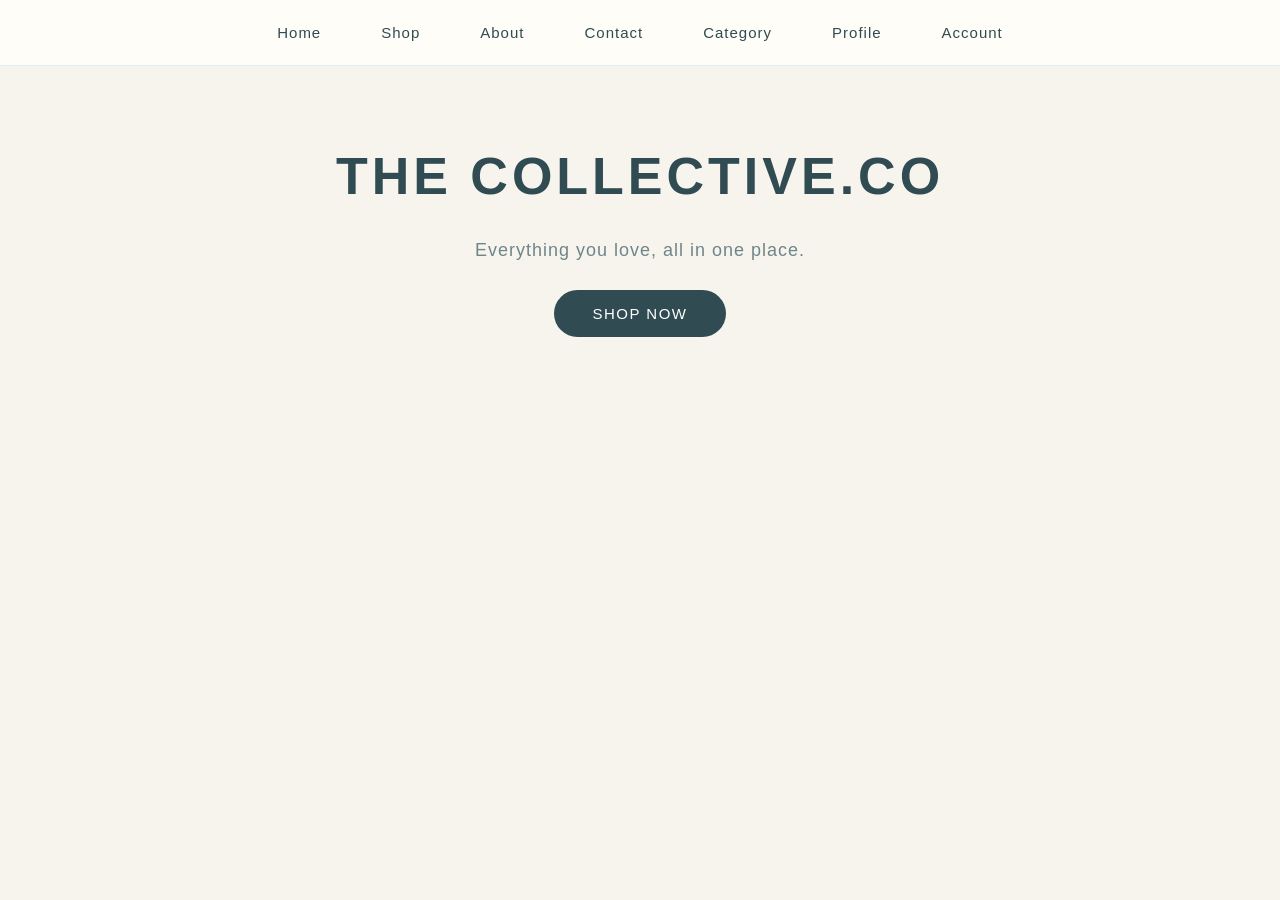
<file: index.html>
<!DOCTYPE html>
<html lang="en">

<head>
    <meta charset="UTF-8">
    <meta name="viewport" content="width=device-width, initial-scale=1.0">
    <title>THE COLLECTIVE.CO</title>

    <meta name="google-site-verification" content="JOUP25pT9IB8epHfjOO6u6NXHKwzKivZdHbyCZkrK34">

    <link rel="stylesheet" href="style.css">
</head>

<body>

<!-- =========================
     NAVIGATION
========================= -->

<nav>
    <a href="index.html">Home</a>
    <a href="shop.html">Shop</a>
    <a href="#" id="aboutBtn">About</a>
    <a href="contact.html">Contact</a>
    <a href="shop.html">Category</a>
    <a href="profile.html">Profile</a>

    <button id="accountBtn" class="account-button" type="button">
        Account
    </button>
</nav>


<!-- =========================
     HOME HERO
========================= -->

<main class="hero">

    <h1>THE COLLECTIVE.CO</h1>

    <p>Everything you love, all in one place.</p>

    <button class="shop-button" id="shopNowBtn" type="button">
        SHOP NOW
    </button>

</main>


<!-- =========================
     ABOUT POPUP
========================= -->

<div id="aboutPopup" class="about-popup">

    <div class="about-box">

        <button id="aboutClose" class="about-close" type="button">
            ×
        </button>

        <h2>About THE COLLECTIVE.CO</h2>

        <p>
            Everything you love, all in one place.
        </p>

        <p>
            THE COLLECTIVE.CO brings together beauty, fashion,
            accessories, electronics and more in one place.
        </p>

    </div>

</div>


<!-- =========================
     ACCOUNT POPUP
========================= -->

<div id="accountPopup" class="account-popup">

    <div class="account-box">

        <button id="closeAccount" class="close-account" type="button">
            ×
        </button>

        <h2>Welcome!</h2>

        <p>Would you like to:</p>

        <button id="signupTab" class="account-choice" type="button">
            SIGN UP
        </button>

        <button id="loginTab" class="account-choice" type="button">
            LOGIN
        </button>

    </div>

</div>


<!-- =========================
     HOME JAVASCRIPT
========================= -->

<script>
    document.addEventListener("DOMContentLoaded", () => {

        /* SHOP NOW */
        const shopNowBtn = document.getElementById("shopNowBtn");
        if (shopNowBtn) {
            shopNowBtn.addEventListener("click", () => {
                window.location.href = "shop.html";
            });
        }

        /* ABOUT POPUP */
        const aboutBtn = document.getElementById("aboutBtn");
        const aboutPopup = document.getElementById("aboutPopup");
        const aboutClose = document.getElementById("aboutClose");

        if (aboutBtn && aboutPopup) {
            aboutBtn.addEventListener("click", (event) => {
                event.preventDefault();
                aboutPopup.style.display = "flex";
            });
        }

        if (aboutClose && aboutPopup) {
            aboutClose.addEventListener("click", () => {
                aboutPopup.style.display = "none";
            });
        }

        if (aboutPopup) {
            aboutPopup.addEventListener("click", (event) => {
                if (event.target === aboutPopup) {
                    aboutPopup.style.display = "none";
                }
            });
        }

        /* ACCOUNT POPUP */
        const accountBtn = document.getElementById("accountBtn");
        const accountPopup = document.getElementById("accountPopup");
        const closeAccount = document.getElementById("closeAccount");

        if (accountBtn && accountPopup) {
            accountBtn.addEventListener("click", () => {
                accountPopup.style.display = "flex";
            });
        }

        if (closeAccount && accountPopup) {
            closeAccount.addEventListener("click", () => {
                accountPopup.style.display = "none";
            });
        }

        if (accountPopup) {
            accountPopup.addEventListener("click", (event) => {
                if (event.target === accountPopup) {
                    accountPopup.style.display = "none";
                }
            });
        }

        /* SIGN UP & LOGIN REDIRECTS */
        const signupTab = document.getElementById("signupTab");
        if (signupTab) {
            signupTab.addEventListener("click", () => {
                window.location.href = "signup.html";
            });
        }

        const loginTab = document.getElementById("loginTab");
        if (loginTab) {
            loginTab.addEventListener("click", () => {
                window.location.href = "login.html";
            });
        }

    });
</script>

</body>
</html>
</file>
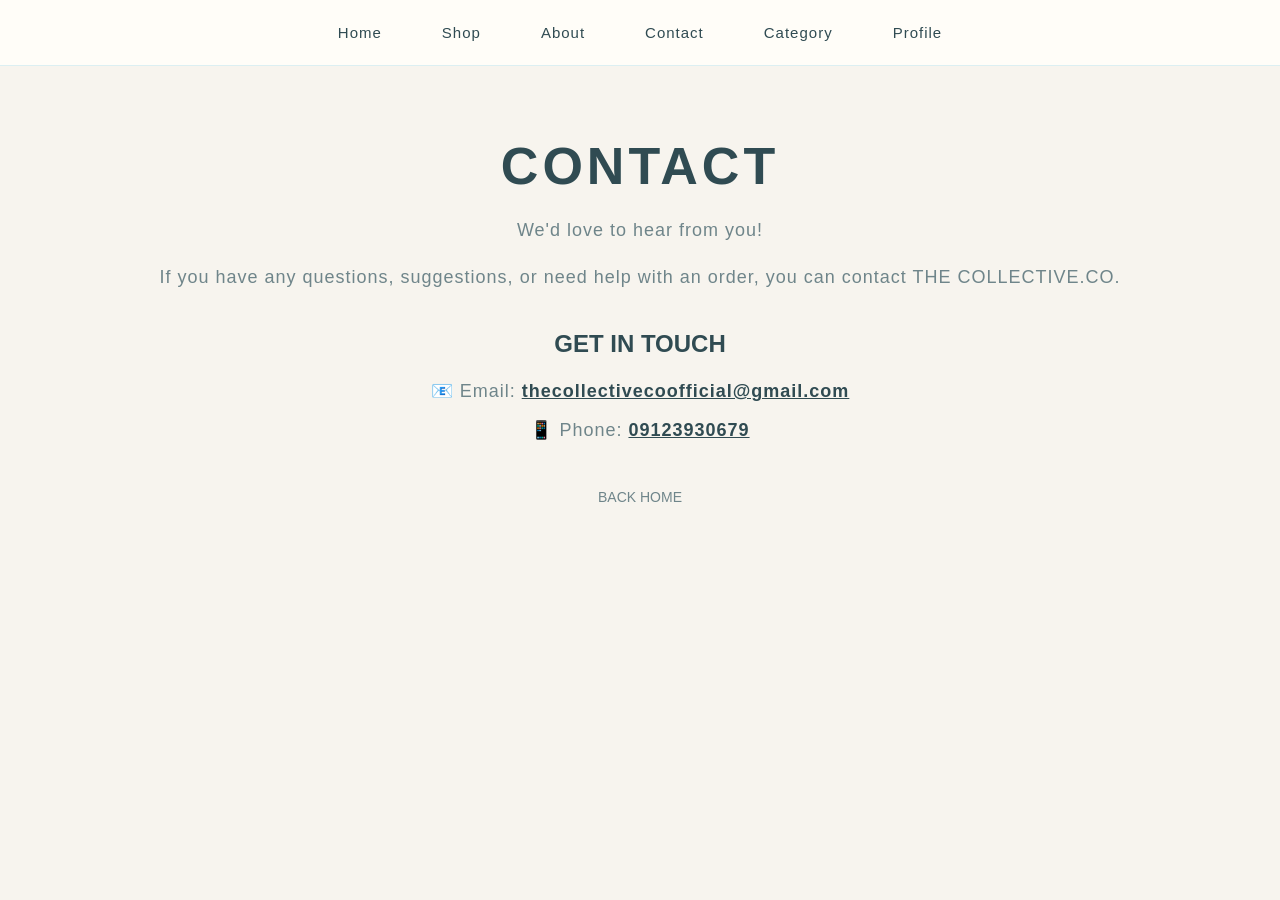
<file: contact.html>
<!DOCTYPE html>
<html lang="en">

<head>
    <meta charset="UTF-8">
    <meta name="viewport" content="width=device-width, initial-scale=1.0">
    <title>Contact | THE COLLECTIVE.CO</title>
    <link rel="stylesheet" href="style.css">
</head>

<body>

<!-- NAVIGATION -->
<nav>
    <a href="index.html">Home</a>
    <a href="shop.html">Shop</a>
    <a href="index.html">About</a>
    <a href="contact.html">Contact</a>
    <a href="shop.html">Category</a>
    <a href="profile.html">Profile</a>
</nav>

<!-- CONTACT PAGE -->
<div class="shop-header">

    <h1>CONTACT</h1>

    <p>We'd love to hear from you!</p>

    <br>

    <p>
        If you have any questions, suggestions, or need help with an order,
        you can contact THE COLLECTIVE.CO.
    </p>

    <br>

    <h2>GET IN TOUCH</h2>

    <p style="margin-bottom: 10px;">
        📧 Email:
        <a href="mailto:thecollectivecoofficial@gmail.com" style="color: #304B52; font-weight: bold;">
            thecollectivecoofficial@gmail.com
        </a>
    </p>

    <p style="margin-bottom: 25px;">
        📱 Phone:
        <a href="tel:09123930679" style="color: #304B52; font-weight: bold;">
            09123930679
        </a>
    </p>

    <br>

    <a href="index.html" style="color: #6F858A; text-decoration: none; font-size: 14px;">BACK HOME</a>

</div>

</body>
</html>
</file>
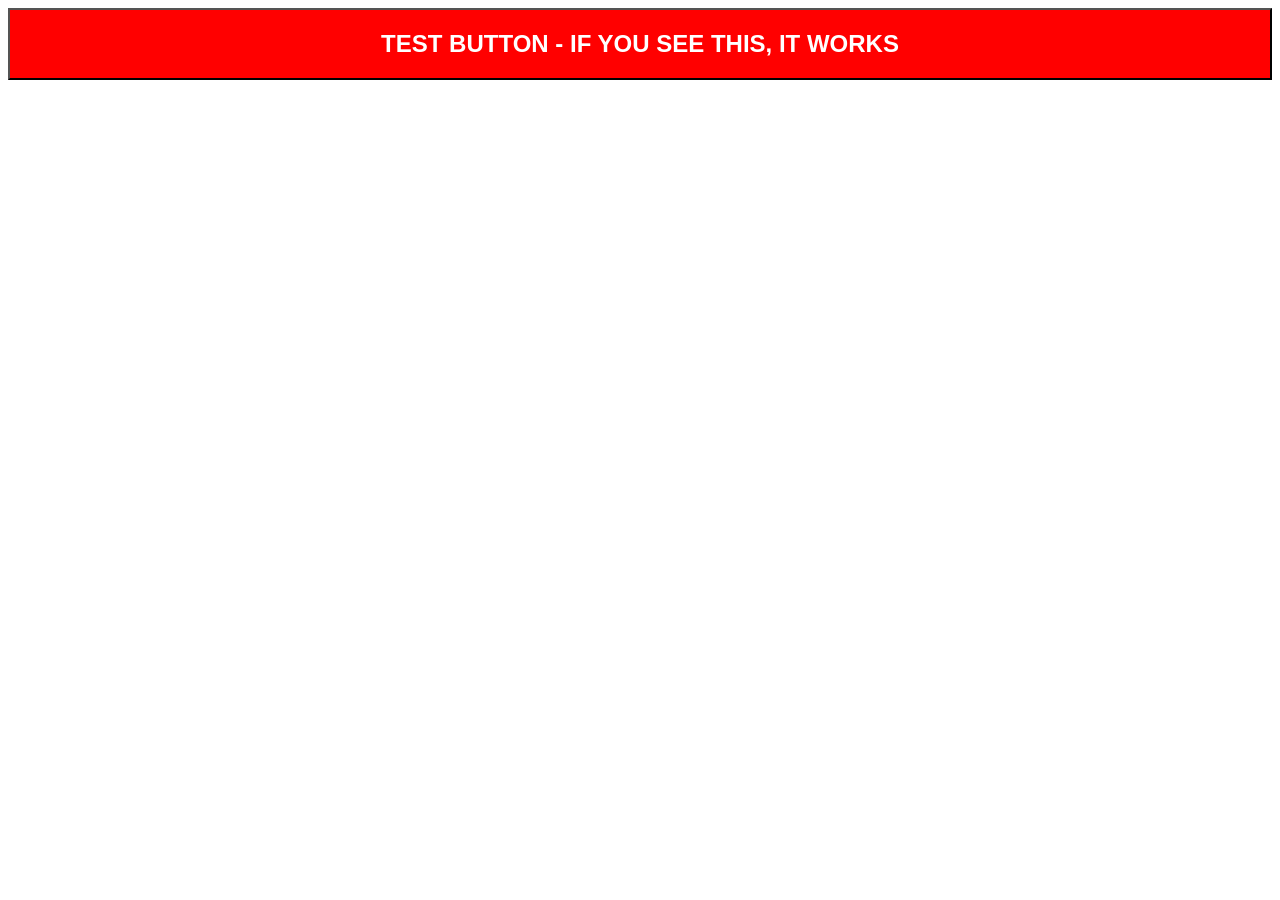
<file: test.html>
<!DOCTYPE html>
<html>
<head>
    <title>Test Button</title>
</head>
<body>
    <button style="display: block; width: 100%; padding: 20px; background: red; color: white; font-size: 24px; font-weight: bold;">
        TEST BUTTON - IF YOU SEE THIS, IT WORKS
    </button>
</body>
</html>
</file>
<file: style.css>
body {
    background-color: #F7F4EE;
    color: #304B52;
    font-family: Arial, sans-serif;
    margin: 0;
    text-align: center;
}

/* =========================
   NAVIGATION
========================= */

nav {
    background-color: #FFFDF8;
    padding: 24px 40px;
    display: flex;
    justify-content: center;
    align-items: center;
    gap: 60px;
    border-bottom: 1px solid #DCEFF2;
}

nav a {
    color: #304B52;
    text-decoration: none;
    font-size: 15px;
    letter-spacing: 1px;
    cursor: pointer;
}

nav a:hover {
    opacity: 0.7;
}

.account-button {
    background: none;
    border: none;
    color: #304B52;
    font-size: 15px;
    letter-spacing: 1px;
    cursor: pointer;
    padding: 0;
}

/* =========================
   MAIN PAGE
========================= */

h1 {
    font-size: 52px;
    font-weight: 600;
    letter-spacing: 4px;
    color: #304B52;
    margin: 0 0 30px 0;
}

p {
    font-size: 18px;
    color: #6F858A;
    letter-spacing: 1px;
    line-height: 1.6;
    margin: 0;
}

.hero {
    padding: 80px 20px;
}

/* =========================
   SHOP BUTTON
========================= */

.shop-button {
    display: inline-block;
    background-color: #304B52;
    color: #FFFFFF;
    border: none;
    padding: 15px 38px;
    border-radius: 30px;
    margin-top: 25px;
    font-size: 15px;
    letter-spacing: 1.5px;
    cursor: pointer;
    text-decoration: none;
    box-sizing: border-box;
}

.shop-button:hover {
    opacity: 0.85;
}

/* =========================
   SHOP HEADER
========================= */

.shop-header {
    text-align: center;
    padding: 70px 20px 40px;
}

.shop-header h1 {
    margin: 0 0 20px 0;
}

.shop-header p {
    margin: 0;
}

/* =========================
   SEARCH
========================= */

.search-bar {
    width: 70%;
    max-width: 500px;
    margin: 25px auto 0;
    display: flex;
    align-items: center;
    gap: 8px;
}

.search-bar input {
    flex: 1;
    padding: 14px 20px;
    border: 1px solid #A8C9CE;
    border-radius: 30px;
    font-size: 16px;
    outline: none;
    box-sizing: border-box;
    background-color: #FFFDF8;
    color: #304B52;
}

.search-bar input:focus {
    border-color: #6F858A;
}

.search-bar button {
    width: 48px;
    height: 48px;
    border: none;
    border-radius: 50%;
    background-color: #A8C9CE;
    cursor: pointer;
    font-size: 18px;
}

.search-bar button:hover {
    opacity: 0.85;
}

/* =========================
   CATEGORY MENU
========================= */

.collective-categories {
    display: none;
    justify-content: center;
    align-items: center;
    flex-wrap: wrap;
    gap: 12px;
    padding: 20px;
    background-color: #FFFDF8;
    border-bottom: 1px solid #DCEFF2;
}

.category-button {
    background-color: #A8C9CE;
    color: #304B52;
    border: none;
    border-radius: 8px;
    padding: 12px 20px;
    font-size: 14px;
    letter-spacing: 1px;
    cursor: pointer;
}

.category-button:hover {
    opacity: 0.8;
}

.category-button.selected {
    background-color: #304B52;
    color: #FFFDF8;
}

/* =========================
   PRODUCTS
========================= */

.product-grid,
.products-grid,
#productsGrid {
    display: grid !important;
    grid-template-columns: repeat(4, minmax(0, 1fr)) !important;
    gap: 25px !important;
    width: 90% !important;
    max-width: 1200px !important;
    margin: 40px auto !important;
    align-items: start !important;
    box-sizing: border-box !important;
}

.product-card {
    display: flex !important;
    flex-direction: column !important;
    width: 100% !important;
    min-width: 0 !important;
    background-color: #FFFDF8;
    border: 1px solid #DCEFF2;
    border-radius: 20px;
    padding: 20px;
    box-sizing: border-box;
    text-align: center;
    overflow: hidden;
}

.product-image {
    width: 100%;
    height: 220px;
    background-color: #F2F2F2;
    border-radius: 15px;
    display: flex;
    align-items: center;
    justify-content: center;
    margin-bottom: 20px;
    color: #6F858A;
    box-sizing: border-box;
    overflow: hidden;
}

.product-image img {
    width: 100%;
    height: 100%;
    object-fit: cover;
    display: block;
}

.product-information,
.product-info {
    width: 100%;
    box-sizing: border-box;
}

.product-information small,
.product-info small {
    color: #6F858A;
    letter-spacing: 1px;
}

.product-information h3,
.product-info h3 {
    color: #304B52;
    font-size: 20px;
    margin: 10px 0;
    line-height: 1.3;
}

.product-information p,
.product-info p {
    font-size: 14px;
    margin: 8px 0;
}

.product-price {
    display: block;
    color: #304B52;
    font-size: 18px;
    margin: 15px 0;
    font-weight: 600;
}

.stock-status {
    color: #6F858A;
    font-size: 14px;
}

/* =========================
   PRODUCT OPTIONS
========================= */

.product-option-label {
    display: block;
    color: #6F858A;
    font-size: 12px;
    letter-spacing: 1px;
    margin: 12px 0 6px;
}

.product-size,
.product-color {
    width: 80%;
    padding: 10px;
    margin: 6px auto;
    border: 1px solid #A8C9CE;
    border-radius: 10px;
    background-color: #FFFDF8;
    color: #304B52;
    box-sizing: border-box;
}

/* =========================
   QUANTITY
========================= */

.quantity-box {
    display: flex;
    justify-content: center;
    align-items: center;
    gap: 15px;
    margin: 15px 0;
}

.quantity-minus,
.quantity-plus {
    width: 35px;
    height: 35px;
    border: none;
    border-radius: 50%;
    background-color: #A8C9CE;
    color: #304B52;
    font-size: 20px;
    cursor: pointer;
}

.quantity-number {
    font-size: 16px;
    font-weight: bold;
    min-width: 20px;
}

/* =========================
   ADD TO CART
========================= */

.add-to-cart {
    width: 90%;
    padding: 13px;
    border: none;
    border-radius: 25px;
    background-color: #304B52;
    color: #FFFDF8;
    font-size: 14px;
    letter-spacing: 1px;
    cursor: pointer;
    margin-top: auto;
}

.add-to-cart:hover {
    opacity: 0.85;
}

/* =========================
   ABOUT POPUP
========================= */

.about-popup {
    display: none;
    position: fixed;
    inset: 0;
    background: rgba(0, 0, 0, 0.25);
    align-items: center;
    justify-content: center;
    z-index: 3000;
}

.about-box {
    position: relative;
    background: #FFFDF8;
    width: 85%;
    max-width: 600px;
    padding: 45px 35px;
    border-radius: 25px;
    box-sizing: border-box;
    box-shadow: 0 10px 40px rgba(0, 0, 0, 0.15);
}

.about-box h2 {
    color: #304B52;
    margin-top: 0;
    margin-bottom: 20px;
}

.about-box p {
    margin-bottom: 15px;
}

.about-close {
    position: absolute;
    top: 15px;
    right: 15px;
    width: 40px;
    height: 40px;
    border: none;
    border-radius: 10px;
    background-color: #A8C9CE;
    color: #000000;
    font-size: 25px;
    font-weight: bold;
    display: flex;
    align-items: center;
    justify-content: center;
    cursor: pointer;
}

.about-close:hover {
    opacity: 0.8;
}

/* =========================
   ACCOUNT POPUP
========================= */

.account-popup {
    display: none;
    position: fixed;
    inset: 0;
    background: rgba(0, 0, 0, 0.25);
    align-items: center;
    justify-content: center;
    z-index: 2000;
}

.account-box {
    position: relative;
    background: #FFFDF8;
    width: 85%;
    max-width: 400px;
    padding: 40px 30px;
    border-radius: 25px;
    box-sizing: border-box;
}

.close-account {
    position: absolute;
    top: 15px;
    right: 15px;
    width: 35px;
    height: 35px;
    border: none;
    border-radius: 50%;
    background-color: #A8C9CE;
    color: #000000;
    font-size: 24px;
    cursor: pointer;
}

.account-choice {
    display: block;
    width: 80%;
    margin: 15px auto;
    padding: 13px;
    border: none;
    border-radius: 25px;
    background-color: #A8C9CE;
    color: white;
    font-size: 14px;
    letter-spacing: 1px;
    cursor: pointer;
}

.account-choice:hover {
    opacity: 0.85;
}

/* =========================
   NO PRODUCTS
========================= */

.no-products {
    display: none;
    margin: 30px;
    color: #6F858A;
}

/* =========================
   LOGIN / SIGNUP INPUTS
========================= */

.product input {
    width: 80%;
    max-width: 300px;
    padding: 13px 15px;
    border: 1px solid #A8C9CE;
    border-radius: 20px;
    box-sizing: border-box;
    outline: none;
    background-color: #FFFDF8;
    color: #304B52;
}

.product input:focus {
    border-color: #6F858A;
}

/* =====================================================
   PROFILE PAGE
===================================================== */

.profile-page {
    width: 92%;
    max-width: 1100px;
    margin: 0 auto;
    padding-bottom: 70px;
}

.profile-hero {
    padding: 75px 20px 45px;
}

.profile-brand {
    color: #A8C9CE;
    font-size: 13px;
    font-weight: bold;
    letter-spacing: 4px;
    margin-bottom: 15px;
}

.profile-hero h1 {
    margin-bottom: 12px;
    font-size: 48px;
}

.profile-hero p:last-child {
    font-size: 17px;
}

.profile-card {
    background: #FFFDF8;
    border: 1px solid #DCEFF2;
    border-radius: 28px;
    box-shadow: 0 12px 35px rgba(48, 75, 82, 0.08);
}

.account-card {
    width: 100%;
    padding: 28px 35px;
    display: flex;
    align-items: center;
    gap: 22px;
    box-sizing: border-box;
    text-align: left;
}

.profile-avatar {
    width: 70px;
    height: 70px;
    min-width: 70px;
    border-radius: 50%;
    background: #304B52;
    color: #FFFFFF;
    display: flex;
    align-items: center;
    justify-content: center;
    font-size: 27px;
    font-weight: bold;
    letter-spacing: 1px;
}

.account-info {
    flex: 1;
}

.small-label {
    color: #A8C9CE;
    font-size: 11px;
    font-weight: bold;
    letter-spacing: 2px;
    margin-bottom: 5px;
}

.account-info h2 {
    color: #304B52;
    font-size: 23px;
    margin: 0 0 4px;
    font-weight: 600;
}

.account-info p:last-child {
    font-size: 14px;
    color: #6F858A;
}

.logout-button {
    border: 1px solid #304B52;
    background: transparent;
    color: #304B52;
    padding: 12px 20px;
    border-radius: 25px;
    font-size: 12px;
    letter-spacing: 1.5px;
    cursor: pointer;
}

.logout-button:hover {
    background: #304B52;
    color: #FFFFFF;
}

/* =========================
   CART POPUP
========================= */

.cart-popup {
    display: none;
    position: fixed;
    inset: 0;
    background: rgba(0, 0, 0, 0.25);
    align-items: center;
    justify-content: center;
    z-index: 4000;
}

.cart-popup.open {
    display: flex;
}

.cart-box {
    background: #FFFDF8;
    width: 90%;
    max-width: 550px;
    max-height: 85vh;
    overflow-y: auto;
    padding: 35px;
    border-radius: 25px;
    box-sizing: border-box;
}

/* =========================
   CHECKOUT MODAL
========================= */

.checkout-modal {
    display: flex !important;
    position: fixed !important;
    inset: 0 !important;
    background: rgba(0, 0, 0, 0.35) !important;
    align-items: center !important;
    justify-content: center !important;
    z-index: 10000 !important;
    padding: 20px;
    box-sizing: border-box;
}

.checkout-box {
    background: #FFFDF8;
    width: 90%;
    max-width: 600px;
    max-height: 90vh;
    overflow-y: auto;
    padding: 35px;
    border-radius: 25px;
    box-sizing: border-box;
    box-shadow: 0 15px 50px rgba(0, 0, 0, 0.18);
}

.checkout-box h2 {
    color: #304B52;
    margin-top: 0;
}

.checkout-box p {
    font-size: 14px;
}

.checkout-button {
    border: none;
    border-radius: 25px;
    padding: 13px 25px;
    background: #304B52;
    color: #FFFDF8;
    cursor: pointer;
    font-size: 14px;
    letter-spacing: 1px;
}

.checkout-button:hover {
    opacity: 0.85;
}

/* =========================
   PAYMENT MODAL
========================= */

.payment-modal {
    display: flex !important;
    position: fixed !important;
    inset: 0 !important;
    background: rgba(0, 0, 0, 0.35) !important;
    align-items: center !important;
    justify-content: center !important;
    z-index: 11000 !important;
    padding: 20px;
    box-sizing: border-box;
}

.payment-box {
    background: #FFFDF8;
    width: 90%;
    max-width: 550px;
    max-height: 90vh;
    overflow-y: auto;
    padding: 35px;
    border-radius: 25px;
    box-sizing: border-box;
    box-shadow: 0 15px 50px rgba(0, 0, 0, 0.18);
}

.payment-box h2 {
    color: #304B52;
}

.payment-box p {
    font-size: 14px;
}

.payment-details {
    background: #E8F1F2;
    border-radius: 18px;
    padding: 20px;
    margin: 20px 0;
    text-align: left;
}

.payment-details strong {
    color: #304B52;
}
 /* =========================================================
   THE COLLECTIVE.CO — MOBILE & TABLET RESPONSIVE FIXES
========================================================= */

/* Ensure the whole page fits comfortably without horizontal squishing */
body {
    width: 100%;
    max-width: 1400px;
    margin: 0 auto;
    box-sizing: border-box;
    overflow-x: hidden;
}

/* Make product grids auto-fit screens of any size (Phone, Tab, Desktop) */
.product-grid, 
#productGrid {
    display: grid !important;
    grid-template-columns: repeat(auto-fill, minmax(160px, 1fr)) !important;
    gap: 15px !important;
    padding: 10px !important;
    box-sizing: border-box;
}

/* Tablet adjustments */
@media (min-width: 600px) {
    .product-grid, 
    #productGrid {
        grid-template-columns: repeat(auto-fill, minmax(210px, 1fr)) !important;
        gap: 20px !important;
        padding: 20px !important;
    }
}

/* Desktop adjustments */
@media (min-width: 1024px) {
    .product-grid, 
    #productGrid {
        grid-template-columns: repeat(auto-fill, minmax(250px, 1fr)) !important;
        gap: 25px !important;
    }
}

/* Ensure product images and cards scale fluidly */
.product-card {
    width: 100% !important;
    max-width: 100% !important;
    box-sizing: border-box;
}

.product-card img, 
.product-image img {
    width: 100% !important;
    height: 100% !important;
    object-fit: cover !important;
}
</file>
